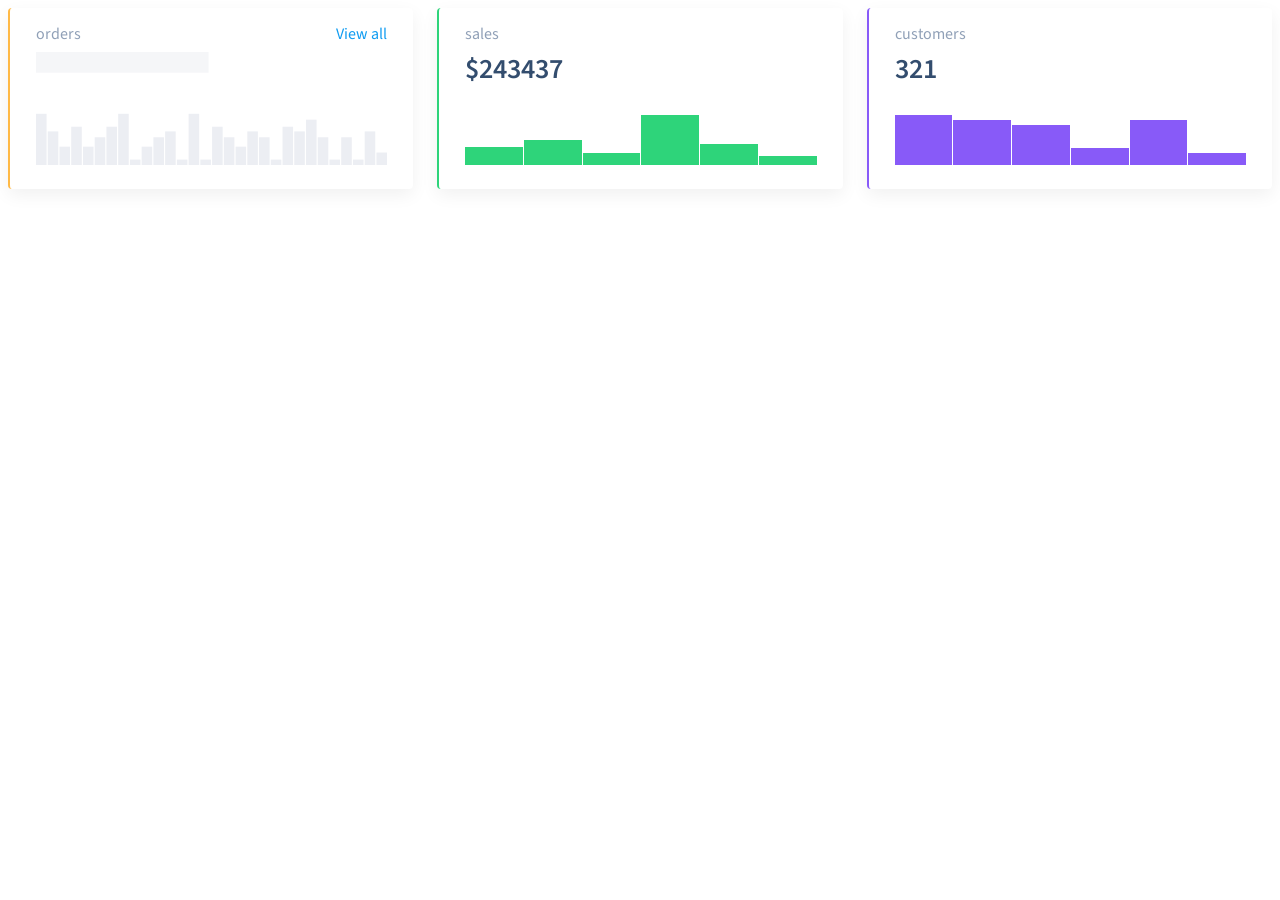
<file: 04-oop-basic-intro-to-dom/1-column-chart/index.html>
<!DOCTYPE html>
<html lang="en">
  <head>
    <meta charset="UTF-8" />
    <title>ColumnChart</title>
    <link rel="stylesheet" type="text/css" href="style.css" />
  </head>

  <body>
    <div class="dashboard__charts">
      <div id="orders" class="dashboard__chart_orders"></div>
      <div id="sales" class="dashboard__chart_sales"></div>
      <div id="customers" class="dashboard__chart_customers"></div>
    </div>

    <script type="module">
      import ColumnChart from './index.js';

      const ordersData = [];
      const salesData = [ 30, 40, 20, 80, 35, 15 ];
      const customersData = [ 100, 90, 80, 35, 90, 25 ];

      const ordersChart = new ColumnChart({
        data: ordersData,
        label: 'orders',
        value: 344,
        link: '#'
      });

      const salesChart = new ColumnChart({
        data: salesData,
        label: 'sales',
        value: 243437,
        formatHeading: data => `$${data}`
      });

      const customersChart = new ColumnChart({
        data: customersData,
        label: 'customers',
        value: 321
      });

      orders.append(ordersChart.element);
      sales.append(salesChart.element);
      customers.append(customersChart.element);
    </script>
  </body>
</html>
</file>
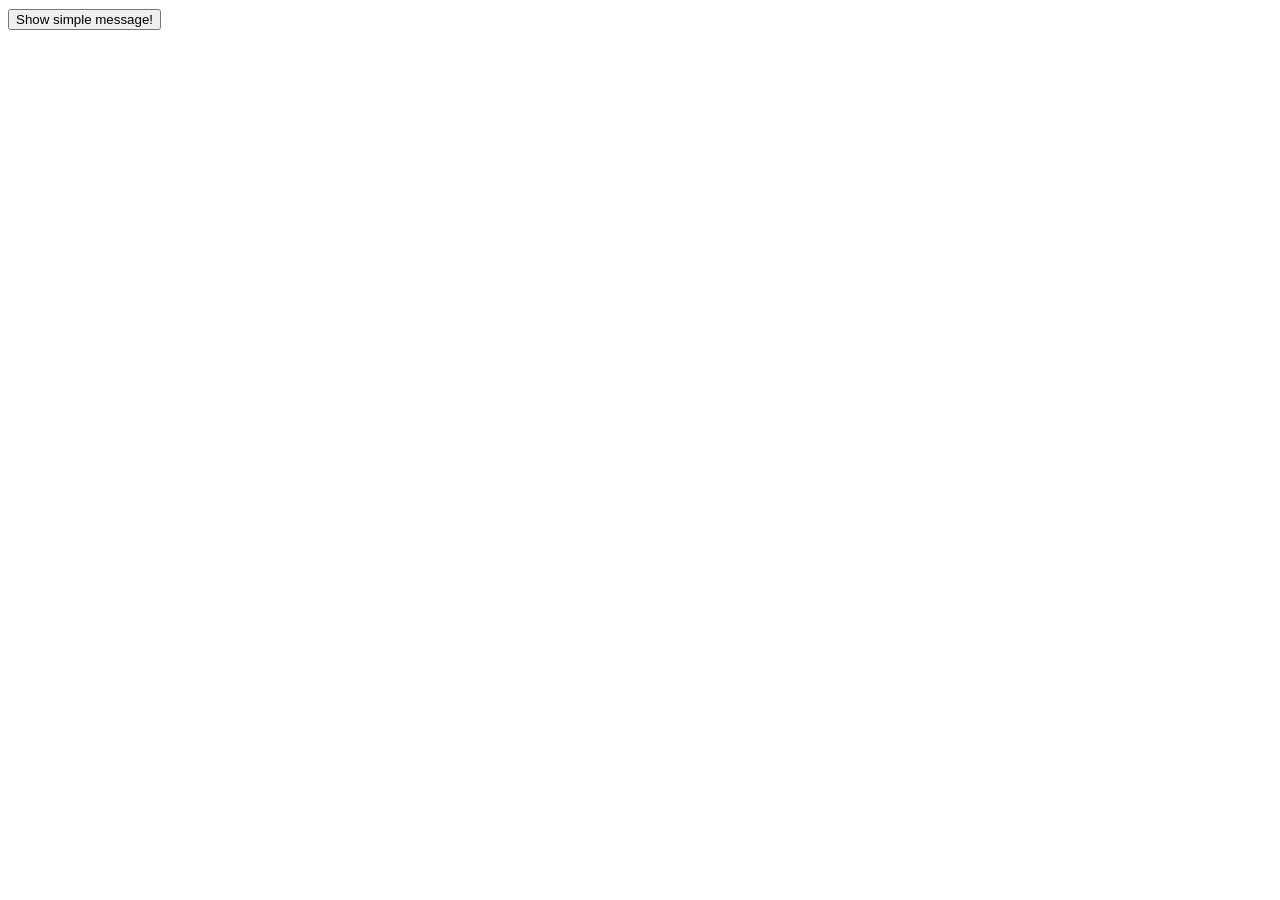
<file: 05-dom-document-loading/1-notification/index.html>
<!doctype html>
<meta charset="UTF-8">

<head>
  <link rel="stylesheet" type="text/css" href="style.css">
</head>

<button id="btn1">Show simple message!</button>

<script type="module">
  import NotificationMessage from './index.js';

  btn1.addEventListener('click', () => {
    const notification = new NotificationMessage('Hello World', {
      duration: 2000,
      type: 'success'
    });

    notification.show();
  });
</script>
</file>
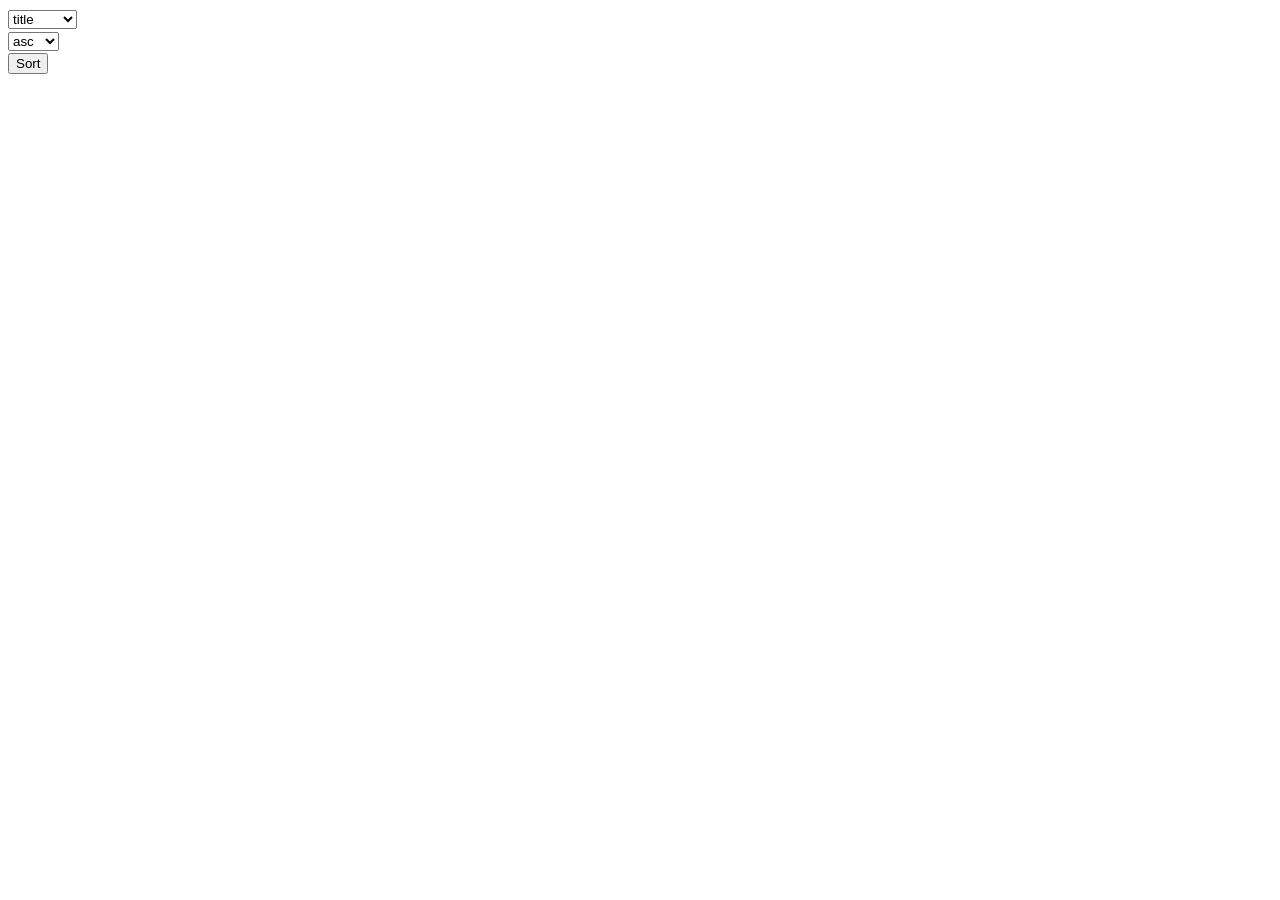
<file: 05-dom-document-loading/2-sortable-table-v1/index.html>
<!doctype html>

<head>
  <meta charset="utf-8">
  <link rel="stylesheet" href="style.css">
</head>

<body>

  <div>
    <div>
      <select id="field">
        <option selected value="title">title</option>
        <option value="quantity">quantity</option>
        <option value="price">price</option>
        <option value="sales">sales</option>
      </select>
    </div>
    <div>
      <select id="order">
        <option selected value="asc">asc</option>
        <option value="desc">desc</option>
      </select>
    </div>

    <button id="sort">Sort</button>
  </div>

  <div id="root"></div>

  <script type="module">
    import { SortableTable } from './index.js';
    import data from './products-data.js';

    const headerConfig = [
      {
        id: 'images',
        title: 'Image',
        sortable: false,
        template: (data = []) => {
          return `
          <div class="sortable-table__cell">
            <img class="sortable-table-image" alt="Image" src="${data[0]?.url || 'https://via.placeholder.com/32'}">
          </div>
        `;
        }
      },
      {
        id: 'title',
        title: 'Name',
        sortable: true,
        sortType: 'string'
      },
      {
        id: 'quantity',
        title: 'Quantity',
        sortable: true,
        sortType: 'number'
      },
      {
        id: 'price',
        title: 'Price',
        sortable: true,
        sortType: 'number'
      },
      {
        id: 'sales',
        title: 'Sales',
        sortable: true,
        sortType: 'number'
      },
    ];

    const sortableTable = new SortableTable(headerConfig, data);

    root.append(sortableTable.element);

    sort.addEventListener('click', () => {
      const fieldValue = field.value;
      const orderValue = order.value;

      sortableTable.sort(fieldValue, orderValue);
    });
  </script>
</body>
</file>
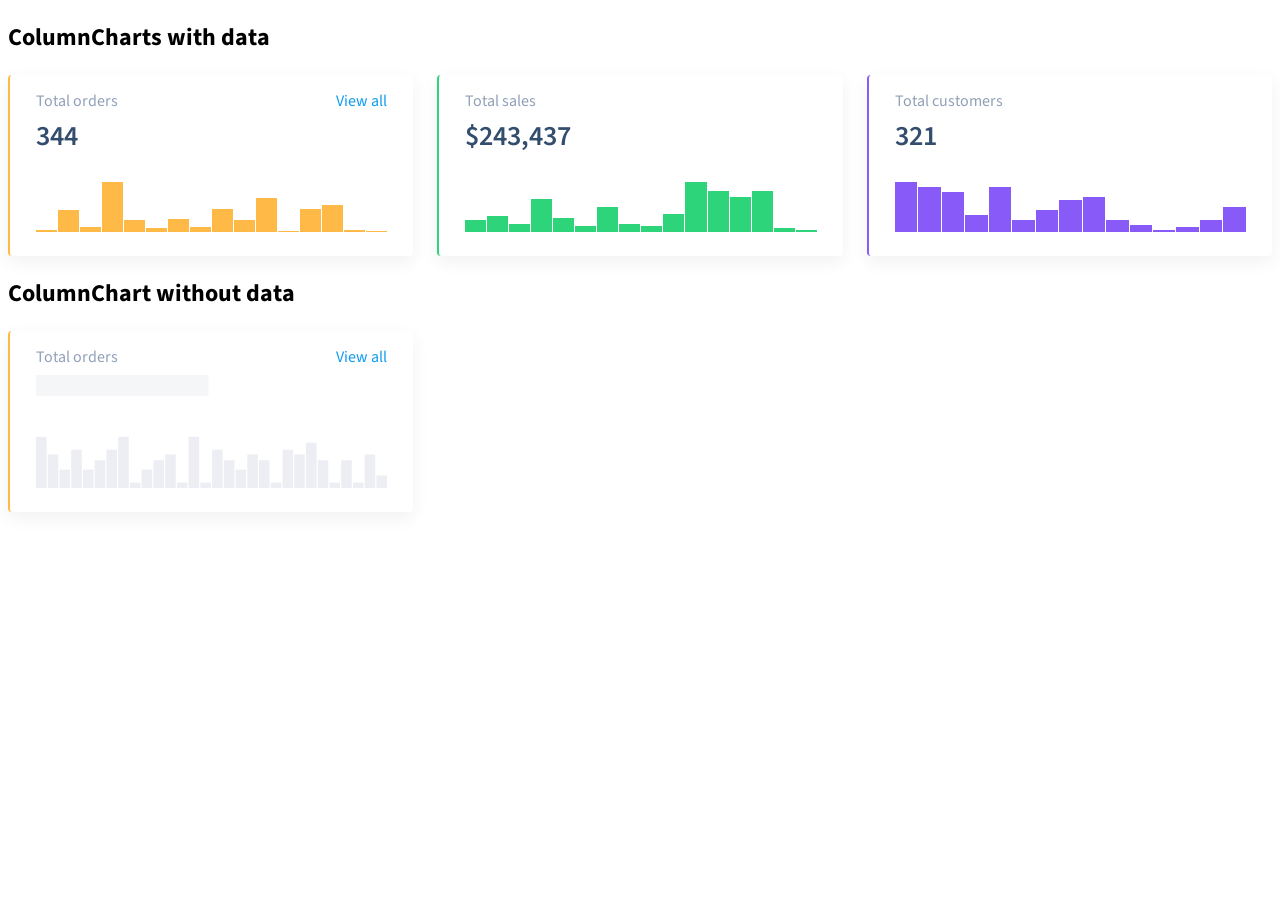
<file: 04-oop-basic-intro-to-dom/1-column-chart/static.html>
<!DOCTYPE html>
<html lang="en">
  <head>
    <meta charset="UTF-8" />
    <title>ColumnChart</title>
    <link rel="stylesheet" href="style.css" />
</head>
<body>

<h2>ColumnCharts with data</h2>
<div class="dashboard__charts">
  <div class="dashboard__chart_orders">
    <div class="column-chart" style="--chart-height: 50">
      <div class="column-chart__title">
        Total orders
        <a href="/sales" class="column-chart__link">View all</a>
      </div>
      <div class="column-chart__container">
        <div data-element="header" class="column-chart__header">344</div>
        <div data-element="body" class="column-chart__chart">
          <div style="--value: 2" data-tooltip="6%"></div>
          <div style="--value: 22" data-tooltip="44%"></div>
          <div style="--value: 5" data-tooltip="11%"></div>
          <div style="--value: 50" data-tooltip="100%"></div>
          <div style="--value: 12" data-tooltip="25%"></div>
          <div style="--value: 4" data-tooltip="8%"></div>
          <div style="--value: 13" data-tooltip="28%"></div>
          <div style="--value: 5" data-tooltip="11%"></div>
          <div style="--value: 23" data-tooltip="47%"></div>
          <div style="--value: 12" data-tooltip="25%"></div>
          <div style="--value: 34" data-tooltip="69%"></div>
          <div style="--value: 1" data-tooltip="3%"></div>
          <div style="--value: 23" data-tooltip="47%"></div>
          <div style="--value: 27" data-tooltip="56%"></div>
          <div style="--value: 2" data-tooltip="6%"></div>
          <div style="--value: 1" data-tooltip="3%"></div>
        </div>
      </div>
    </div>
  </div>
  <div class="dashboard__chart_sales">
    <div class="column-chart" style="--chart-height: 50">
      <div class="column-chart__title">
        Total sales
      </div>
      <div class="column-chart__container">
        <div data-element="header" class="column-chart__header">$243,437</div>
        <div data-element="body" class="column-chart__chart">
          <div style="--value: 12" data-tooltip="25%"></div>
          <div style="--value: 16" data-tooltip="33%"></div>
          <div style="--value: 8" data-tooltip="17%"></div>
          <div style="--value: 33" data-tooltip="67%"></div>
          <div style="--value: 14" data-tooltip="29%"></div>
          <div style="--value: 6" data-tooltip="13%"></div>
          <div style="--value: 25" data-tooltip="50%"></div>
          <div style="--value: 8" data-tooltip="17%"></div>
          <div style="--value: 6" data-tooltip="13%"></div>
          <div style="--value: 18" data-tooltip="38%"></div>
          <div style="--value: 50" data-tooltip="100%"></div>
          <div style="--value: 41" data-tooltip="83%"></div>
          <div style="--value: 35" data-tooltip="71%"></div>
          <div style="--value: 41" data-tooltip="83%"></div>
          <div style="--value: 4" data-tooltip="8%"></div>
          <div style="--value: 2" data-tooltip="4%"></div>
        </div>
      </div>
    </div>
  </div>
  <div class="dashboard__chart_customers">
    <div class="column-chart" style="--chart-height: 50">
      <div class="column-chart__title">
        Total customers

      </div>
      <div class="column-chart__container">
        <div data-element="header" class="column-chart__header">321</div>
        <div data-element="body" class="column-chart__chart">
          <div style="--value: 50" data-tooltip="100%"></div>
          <div style="--value: 45" data-tooltip="90%"></div>
          <div style="--value: 40" data-tooltip="80%"></div>
          <div style="--value: 17" data-tooltip="35%"></div>
          <div style="--value: 45" data-tooltip="90%"></div>
          <div style="--value: 12" data-tooltip="25%"></div>
          <div style="--value: 22" data-tooltip="45%"></div>
          <div style="--value: 32" data-tooltip="65%"></div>
          <div style="--value: 35" data-tooltip="70%"></div>
          <div style="--value: 12" data-tooltip="25%"></div>
          <div style="--value: 7" data-tooltip="15%"></div>
          <div style="--value: 2" data-tooltip="5%"></div>
          <div style="--value: 5" data-tooltip="10%"></div>
          <div style="--value: 12" data-tooltip="25%"></div>
          <div style="--value: 25" data-tooltip="50%"></div>
        </div>
      </div>
    </div>
  </div>
</div>

<h2>ColumnChart without data</h2>
<div class="dashboard__charts">
  <div id="orders" class="dashboard__chart_orders">
    <div class="column-chart column-chart_loading" style="--chart-height: 50">
      <div class="column-chart__title">
        Total orders
        <a class="column-chart__link" href="#">View all</a>
      </div>
      <div class="column-chart__container">
        <div data-element="header" class="column-chart__header">
          344
        </div>
        <div data-element="body" class="column-chart__chart">

        </div>
      </div>
    </div>
  </div>
</div>

</body>
</html>
</file>
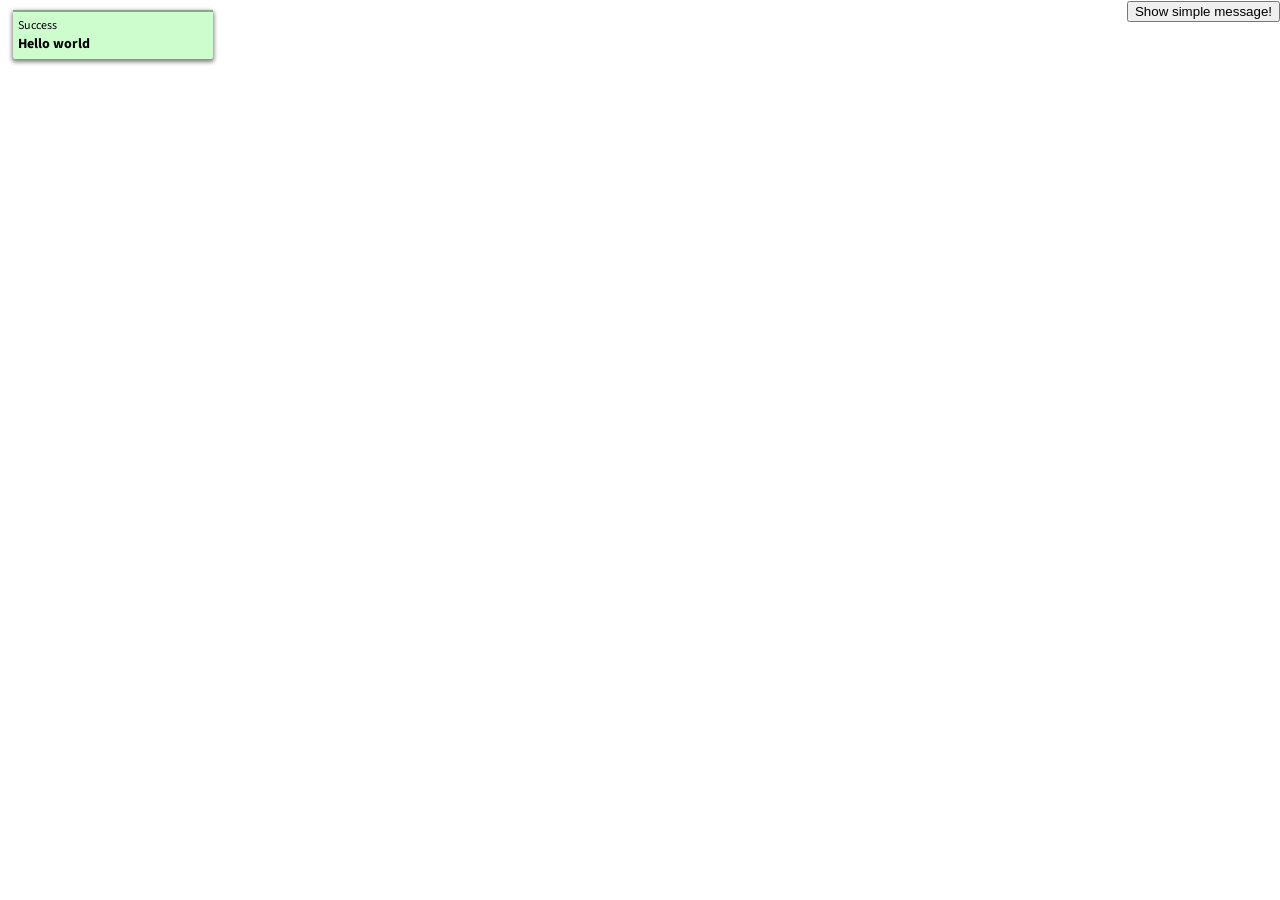
<file: 05-dom-document-loading/1-notification/static.html>
<!doctype html>
<meta charset="UTF-8">
<title>Notification</title>
<link rel="stylesheet" type="text/css" href="style.css">

<body>
  <div style="position: fixed; top: 0; right: 0;">
    <button id="btn1">Show simple message!</button>
  </div>

  <div class="notification success" style="--value:20s">
    <div class="timer"></div>
    <div class="inner-wrapper">
      <div class="notification-header">success</div>
      <div class="notification-body">
        Hello world
      </div>
    </div>
  </div>
</body>
</file>
<file: 04-oop-basic-intro-to-dom/1-column-chart/style.css>
/* Component styles */
@import url('https://fonts.googleapis.com/css?family=Source+Sans+Pro&display=swap');

body {
  font-family: 'Source Sans Pro', sans-serif;
}

:root {
  --blue: #109cf1;
  --dark-blue: #334d6e;
  --light-blue: #cfebfc;
  --middle-blue: #9fd7f9;
  --yellow: #ffb946;
  --red: #f7685b;
  --green: #2ed47a;
  --purple: #885af8;
  --black: #192a3e;
  --table-black: #323c47;
  --table-grey: #707683;
  --grey: #90a0b7;
  --grey-light: #c2cfe0;
  --grey-extra-light: #eff1f4;
  --grey-skeleton: #f5f6f8;
  --grey-middle: #e0e4eb;
  --white: #ffffff;
}

.dashboard__charts {
  display: grid;
  grid-template-columns: 1fr 1fr 1fr;
  grid-gap: 24px;
  --chart-height: 50;
}

.dashboard__chart_orders {
  --chart-column-color: var(--yellow);
}

.dashboard__chart_sales {
  --chart-column-color: var(--green);
}

.dashboard__chart_customers {
  --chart-column-color: var(--purple);
}

/* ColumnChart styles */
.column-chart__chart {
  width: 100%;
  height: calc(var(--chart-height) * 1px);
  display: flex;
  flex-direction: row;
  justify-content: space-between;
  align-items: flex-end;
}

.column-chart__chart div {
  height: calc(var(--value) * 1px);
  background-color: var(--chart-column-color);
  min-width: 1px;
  flex-grow: 1;
  margin: 0 0 0 1px;
  cursor: pointer;
}

.column-chart__chart div:first-child {
  margin: 0;
}

.column-chart__chart div.is-hovered {
  opacity: 1;
}

.column-chart__chart.has-hovered div:not(.is-hovered) {
  opacity: 0.5;
}

.column-chart__container {
  max-width: 100%;
  position: relative;
}

.column-chart {
  padding: 16px 26px 24px;
  background: var(--white);
  box-shadow: 0 6px 18px rgba(0, 0, 0, 0.06);
  border-radius: 4px;
  border-left: 2px solid var(--chart-column-color);
  position: relative;
}

.column-chart__title {
  font-size: 16px;
  line-height: 20px;
  color: var(--grey);
  display: flex;
  flex-direction: row;
  justify-content: space-between;
  margin-bottom: 8px;
}

.column-chart__link {
  color: var(--blue);
  text-decoration: none;
}

.column-chart__header {
  font-weight: 600;
  font-size: 28px;
  line-height: 35px;
  color: var(--dark-blue);
  margin-bottom: 28px;
  position: relative;
}

.column-chart_loading .column-chart__header,
.column-chart_loading .column-chart__chart {
  display: none;
}

.column-chart_loading .column-chart__container {
  height: 113px;
}

.column-chart_loading .column-chart__container:before {
  content: "";
  position: absolute;
  top: 0;
  left: 0;
  width: 100%;
  height: 113px;
  background: url("charts-skeleton.svg") center no-repeat;
  background-size: cover;
  display: block;
}
</file>
<file: 05-dom-document-loading/1-notification/style.css>
/* Common styles */
@import url('https://fonts.googleapis.com/css?family=Source+Sans+Pro&display=swap');

body {
  font-family: 'Source Sans Pro', sans-serif;
}

:root {
  --blue: #109cf1;
  --dark-blue: #334d6e;
  --light-blue: #cfebfc;
  --middle-blue: #9fd7f9;
  --yellow: #ffb946;
  --red: #f7685b;
  --green: #2ed47a;
  --purple: #885af8;
  --black: #192a3e;
  --table-black: #323c47;
  --table-grey: #707683;
  --grey: #90a0b7;
  --grey-light: #c2cfe0;
  --grey-extra-light: #eff1f4;
  --grey-skeleton: #f5f6f8;
  --grey-middle: #e0e4eb;
  --white: #ffffff;
}

/* NotificationMessage styles */
.notification {
  width: 200px;
  margin: 10px 5px;
  font-size: 14px;
  box-shadow: 0 2px 4px 1px rgba(0, 0, 0, .5);
  border-radius: 2px;
  animation: calc(var(--value) * 0.1) ease-out calc(var(--value) * 0.9) fadeOut;
  z-index: 1000;
}

/* Success */
.notification.success {
  background: #cdfccd;
}

.notification.success .timer {
  background: #86aa86;
}

/* Error */
.notification.error {
  background: #ffe3e3;
}

.notification.error .timer {
  background: #c28585;
}

.inner-wrapper {
  padding: 5px;
}

.timer {
  width: 100%;
  height: 2px;
  animation: progress var(--value) linear;
}

.notification-header {
  text-transform: capitalize;
  font-size: 12px;
}

.notification-body {
  font-weight: bold;
}

@keyframes fadeOut {
  from {
    opacity: 0.8;
  }
  to {
    opacity: 0;
  }
}

@keyframes progress {
  from {
    width: 100%;
  }
  to {
    width: 0;
  }
}
</file>
<file: 05-dom-document-loading/2-sortable-table-v1/style.css>
/* Common styles */
@import url('https://fonts.googleapis.com/css?family=Source+Sans+Pro&display=swap');

body {
  font-family: 'Source Sans Pro', sans-serif;
}

:root {
  --blue: #109cf1;
  --dark-blue: #334d6e;
  --light-blue: #cfebfc;
  --middle-blue: #9fd7f9;
  --yellow: #ffb946;
  --red: #f7685b;
  --green: #2ed47a;
  --purple: #885af8;
  --black: #192a3e;
  --table-black: #323c47;
  --table-grey: #707683;
  --grey: #90a0b7;
  --grey-light: #c2cfe0;
  --grey-extra-light: #eff1f4;
  --grey-skeleton: #f5f6f8;
  --grey-middle: #e0e4eb;
  --white: #ffffff;
}

/* SortableTable styles */
.sortable-table {
  background-color: var(--white);
  max-width: 100%;
  border-radius: 4px;
  margin-bottom: 40px;
  overflow: hidden;
}

.sortable-table__row {
  display: grid;
  grid: auto-flow / 80px calc(50% - 80px) 25% 15% 15%;
  text-decoration: none;
}
.sortable-table__row.bold {
  font-weight: bold;
}

.sortable-table__cell {
  padding: 16px;
  font-size: 16px;
  line-height: 20px;
  color: var(--table-black);
  display: flex;
  align-items: center;
  border-top: 1px solid var(--grey-light);
}

.sortable-table__cell:first-child {
  padding-left: 32px;
}

.sortable-table__cell:last-child {
  padding-right: 32px;
}

.sortable-table__header .sortable-table__cell {
  color: var(--grey-light);
  border-top: none;
}

.sortable-table__header .sortable-table__cell[data-sortable] {
  cursor: pointer;
}

.sortable-table__cell-img {
  height: 40px;
  max-width: 100%;
  padding: 4px;
  border: 1px solid var(--grey-light);
  border-radius: 2px;
}

.sortable-table__sort-arrow {
  padding: 8px;
  display: inline-flex;
  cursor: pointer;
}

.sortable-table__cell[data-order='asc'] .sort-arrow {
  width: 0;
  height: 0;
  border-left: 4px solid transparent;
  border-right: 4px solid transparent;
  border-bottom: 4px solid var(--grey-light);
}

.sortable-table__cell[data-order='desc'] .sort-arrow {
  width: 0;
  height: 0;
  border-left: 4px solid transparent;
  border-right: 4px solid transparent;
  border-top: 4px solid var(--grey-light);
}

.sortable-table.sortable-table_loading {
  grid-template-columns: auto;
}

.sortable-table__loading-line {
  grid-column: 1 / 7;
  display: none;
  margin: 16px;
  --loading-line-height: 20px;
}

.sortable-table__body .sortable-table__row:hover {
  background-color: var(--grey-skeleton);
}

.sortable-table.sortable-table_loading .sortable-table__loading-line {
  display: grid;
}

.sortable-table_empty {
  display: flex;
  flex-direction: column;
  height: 100%;
}

.sortable-table__empty-placeholder p {
  margin: 0 0 12px;
}

.sortable-table__empty-placeholder,
.sortable-table_empty .sortable-table__header,
.sortable-table_empty .sortable-table__body {
  display: none;
}

.sortable-table_empty .sortable-table__empty-placeholder {
  background: var(--grey-extra-light);
  border: 1px solid var(--grey-light);
  border-radius: 4px;
  flex: 1 0 auto;
  display: flex;
  flex-direction: column;
  align-items: center;
  justify-content: center;
  color: var(--grey);
}

.sortable-table-image {
  height: 40px;
  max-width: 100%;
  padding: 4px;
  border: 1px solid var(--grey-light);
  border-radius: 2px;
}

.sortable-table-tooltip__category {
  color: var(--grey);
}

.sortable-field-tooltip__subcategory {
  color: var(--dark-blue);
}
</file>
